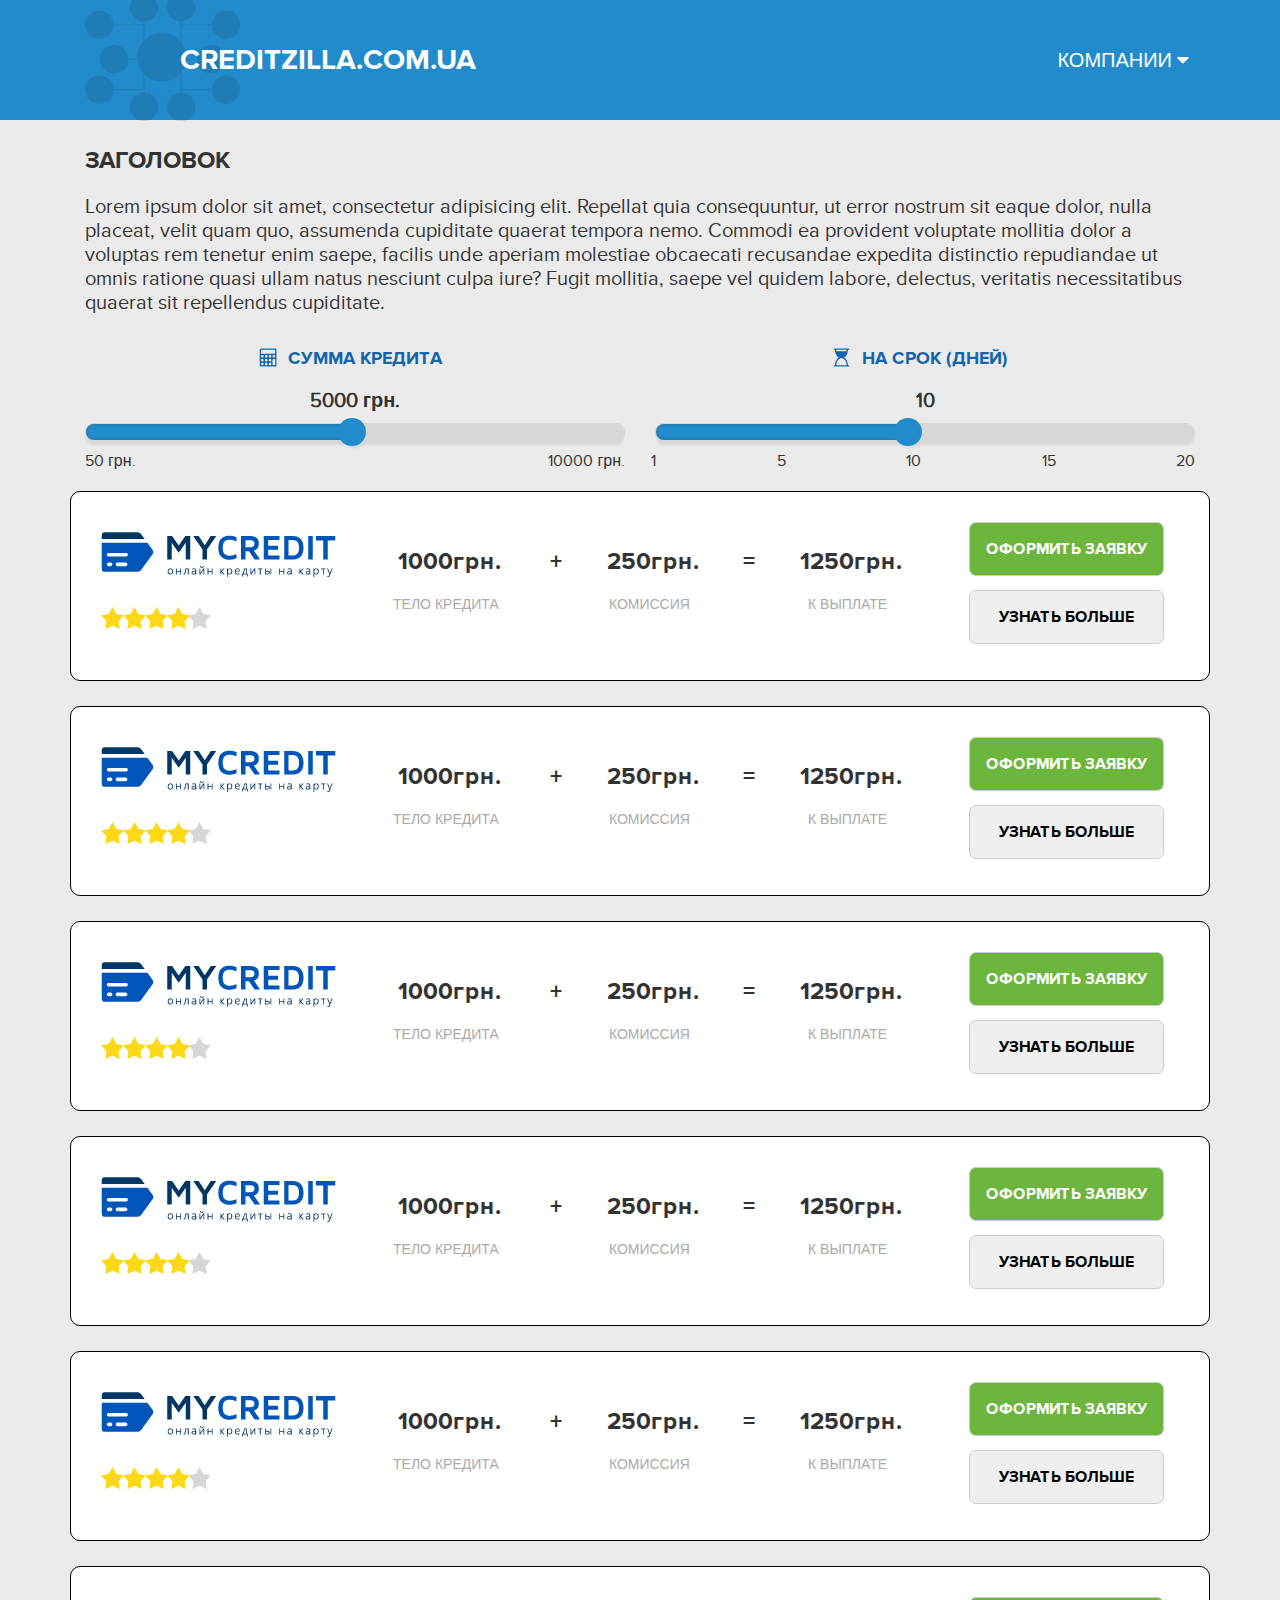
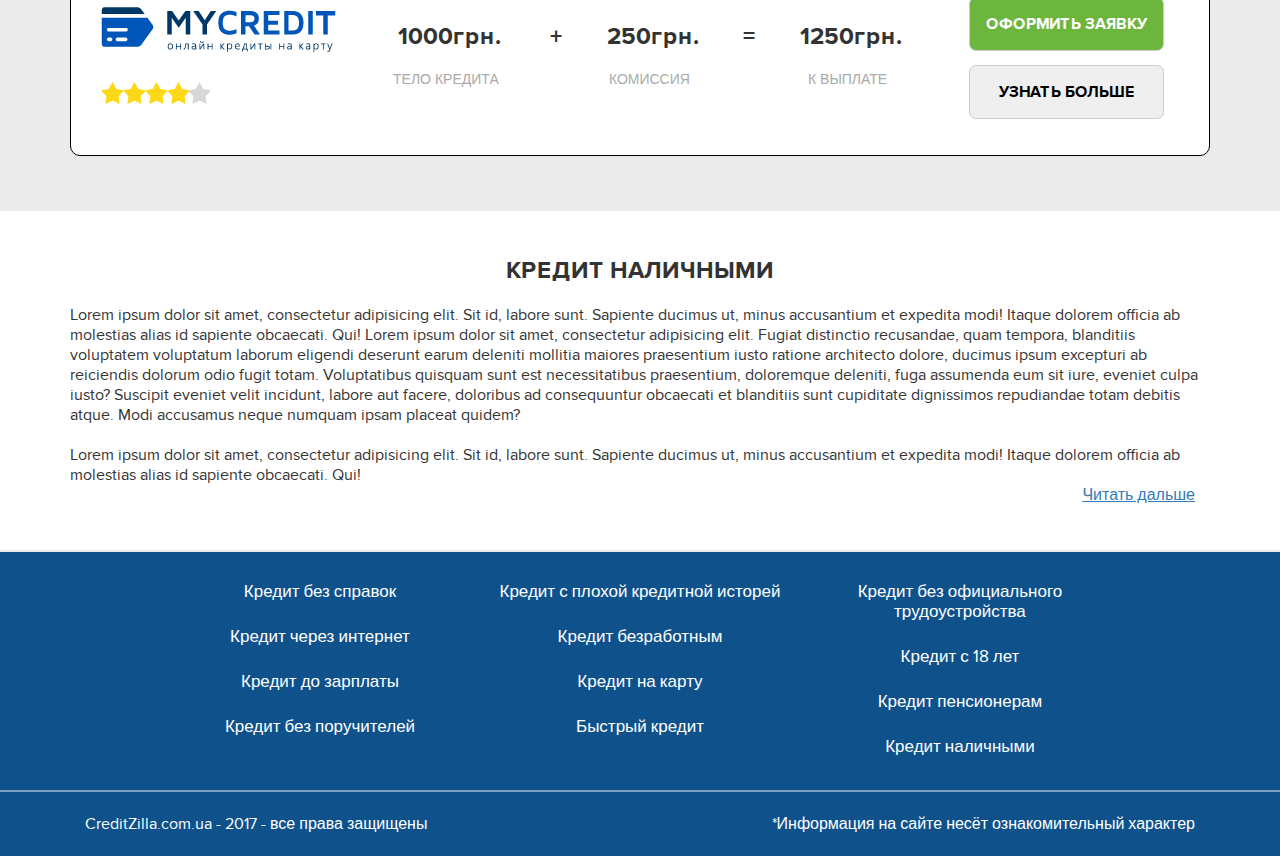
<file: index.html>
<!doctype html>
<!--[if lt IE 7]>      <html class="no-js lt-ie9 lt-ie8 lt-ie7" lang=""> <![endif]-->
<!--[if IE 7]>         <html class="no-js lt-ie9 lt-ie8" lang=""> <![endif]-->
<!--[if IE 8]>         <html class="no-js lt-ie9" lang=""> <![endif]-->
<!--[if gt IE 8]><!--> <html class="no-js" lang="zxx"> <!--<![endif]-->
    <head>
        <meta charset="utf-8">
        <meta http-equiv="X-UA-Compatible" content="IE=edge, chrome=1">
        <title>Main page</title>
        <meta name="description" content="">
        <meta name="viewport" content="width=device-width, initial-scale=1">
        <link rel="apple-touch-icon" href="apple-touch-icon.png">

        <link rel="stylesheet" href="css/bootstrap.min.css">
        <link rel="stylesheet" href="css/bootstrap-theme.min.css">
        <link rel="stylesheet" href="css/fonts.css">
        <link rel="stylesheet" href="css/screen.css">
        <link rel="stylesheet" href="css/media.css">
        <link rel="stylesheet" href="css/nouislider.min.css">

        <script src="js/vendor/modernizr-2.8.3-respond-1.4.2.min.js"></script>
        <script src="js/vendor/nouislider.min.js"></script>
    </head>
    <body>
        <!--[if lt IE 8]>
            <p class="browserupgrade">You are using an <strong>outdated</strong> browser. Please <a href="http://browsehappy.com/">upgrade your browser</a> to improve your experience.</p>
        <![endif]-->

        <div class="header-wrapper">
          <div class="container">
            <div class="header">
              <div class="row">
                <div class="col-md-1 col-xs-1 logopicture">
                  <a href="#" class="mainlink">
                    <img src="img/logo_header.png" alt="logo">
                  </a>
                </div>
                <div class="col-md-5 col-xs-5 logo">
                <a href="#">CreditZilla.com.ua</a>
                </div> 
                <div class="col-md-6 col-xs-6 menu">
                  <button>
                    Компании
                  </button>
                  <div class="fixes disabled">
                    <div id="menu-scroller"></div>
                    <div id="menu-scroller-value"></div>
                    <ul class="menu-block">
                        <li><a href="#">company 1</a></li>
                        <li><a href="#">company 2</a></li>
                        <li><a href="#">company 3</a></li>
                        <li><a href="#">company 4</a></li>
                        <li><a href="#">company 5</a></li>
                        <li><a href="#">company 6</a></li>
                        <li><a href="#">company 7</a></li>
                        <li><a href="#">company 8</a></li>
                        <li><a href="#">company 9</a></li>
                        <li><a href="#">company 10</a></li>
                        <li><a href="#">company 11</a></li>
                        <li><a href="#">company 12</a></li>
                        <li><a href="#">company 13</a></li>
                        <li><a href="#">company 14</a></li>
                        <li><a href="#">company 15</a></li>
                        <li><a href="#">company 16</a></li>
                      </ul>
                    </div>
                </div> 
              </div>
            </div>
          </div>
        </div>
        <div class="wrapper">
          <div class="container">
            <div class="row">
              <div class="col-md-12 header-page">
                <article class="main-article">
                  <h1>Заголовок</h1>
                  <div class="main-text">
                    Lorem ipsum dolor sit amet, consectetur adipisicing elit. Repellat quia consequuntur, ut error nostrum sit eaque dolor, nulla placeat, velit quam quo, assumenda cupiditate quaerat tempora nemo. Commodi ea provident voluptate mollitia dolor a voluptas rem tenetur enim saepe, facilis unde aperiam molestiae obcaecati recusandae expedita distinctio repudiandae ut omnis ratione quasi ullam natus nesciunt culpa iure? Fugit mollitia, saepe vel quidem labore, delectus, veritatis necessitatibus quaerat sit repellendus cupiditate.
                  </div>
                </article>
              </div>
              <div class=" row credit-sum">
                <div class="col-md-6 credoblock">
                  <h2 class="main-credit-sum">Сумма кредита</h2>
                  <span class="maib-value-credit-sum"></span>
                  <div class="scroller-credit-sum">
                      <div class="credit-val" id="credit-value-field"></div>
                      <div id="credit-scroller"></div>
                      <span class="min">50 грн.</span>
                      <span class="max">10000 грн.</span>
                  </div>
                </div>
                <div class="col-md-6 limoblock">
                  <h2 class="main-limit-sum">На срок (дней)</h2>
                  <span class="maib-value-limit-sum"></span>
                  <div class="scroller-limit-sum">
                      <div class="limit-val" id="limit-value-field"></div>
                      <div id="limit-scroller"></div>
                      <ul class="grad">
                        <li>1</li>
                        <li>5</li>
                        <li>10</li>
                        <li>15</li>
                        <li>20</li>
                      </ul>
                  </div>
                </div>

                <div class="creditblock row">
                    <div class="credit-item col-md-12">
                        <div class="col-md-3 logobox">
                          <div class="img-box"><img src="img/credit-logo.png" alt="logo"></div>
                          <ul class="raiting">
                           <li class="fullstar"></li>
                           <li class="fullstar"></li>
                           <li class="fullstar"></li>
                           <li class="fullstar"></li>
                           <li></li>
                         </ul>
                        </div>
                        <div class="col-md-6 creditoptions">
                          <ul class="math">
                            <li>
                              <div class="numbox">
                                <span class="num">1000грн.</span>
                                <span class="desr">Тело кредита</span>
                              </div>
                            </li>
                            <li>
                              <div class="numbox">
                                <span class="num">+</span>
                                <span class="desr"></span>
                              </div>
                            </li>
                            <li>
                              <div class="numbox">
                                <span class="num">250грн.</span>
                                <span class="desr">Комиссия</span>
                              </div>
                            </li>
                            <li>
                            <li>
                              <div class="numbox">
                                <span class="num">=</span>
                                <span class="desr"></span>
                              </div>
                            </li>
                            <li>
                              <div class="numbox">
                                <span class="num">1250грн.</span>
                                <span class="desr">К выплате</span>
                              </div>
                            </li>
                          </ul>
                        </div>
                        <div class="col-md-3 order">
                           <button class="btn-green">Оформить заявку</button>
                           <button>Узнать больше</button>
                        </div>
                    </div>
                    <div class="credit-item col-md-12">
                        <div class="col-md-3 logobox">
                          <div class="img-box"><img src="img/credit-logo.png" alt="logo"></div>
                          <ul class="raiting">
                           <li class="fullstar"></li>
                           <li class="fullstar"></li>
                           <li class="fullstar"></li>
                           <li class="fullstar"></li>
                           <li></li>
                         </ul>
                        </div>
                        <div class="col-md-6 creditoptions">
                          <ul class="math">
                            <li>
                              <div class="numbox">
                                <span class="num">1000грн.</span>
                                <span class="desr">Тело кредита</span>
                              </div>
                            </li>
                            <li>
                              <div class="numbox">
                                <span class="num">+</span>
                                <span class="desr"></span>
                              </div>
                            </li>
                            <li>
                              <div class="numbox">
                                <span class="num">250грн.</span>
                                <span class="desr">Комиссия</span>
                              </div>
                            </li>
                            <li>
                            <li>
                              <div class="numbox">
                                <span class="num">=</span>
                                <span class="desr"></span>
                              </div>
                            </li>
                            <li>
                              <div class="numbox">
                                <span class="num">1250грн.</span>
                                <span class="desr">К выплате</span>
                              </div>
                            </li>
                          </ul>
                        </div>
                        <div class="col-md-3 order">
                           <button class="btn-green">Оформить заявку</button>
                           <button>Узнать больше</button>
                        </div>
                    </div>
                    <div class="credit-item col-md-12">
                        <div class="col-md-3 logobox">
                          <div class="img-box"><img src="img/credit-logo.png" alt="logo"></div>
                          <ul class="raiting">
                           <li class="fullstar"></li>
                           <li class="fullstar"></li>
                           <li class="fullstar"></li>
                           <li class="fullstar"></li>
                           <li></li>
                         </ul>
                        </div>
                        <div class="col-md-6 creditoptions">
                          <ul class="math">
                            <li>
                              <div class="numbox">
                                <span class="num">1000грн.</span>
                                <span class="desr">Тело кредита</span>
                              </div>
                            </li>
                            <li>
                              <div class="numbox">
                                <span class="num">+</span>
                                <span class="desr"></span>
                              </div>
                            </li>
                            <li>
                              <div class="numbox">
                                <span class="num">250грн.</span>
                                <span class="desr">Комиссия</span>
                              </div>
                            </li>
                            <li>
                            <li>
                              <div class="numbox">
                                <span class="num">=</span>
                                <span class="desr"></span>
                              </div>
                            </li>
                            <li>
                              <div class="numbox">
                                <span class="num">1250грн.</span>
                                <span class="desr">К выплате</span>
                              </div>
                            </li>
                          </ul>
                        </div>
                        <div class="col-md-3 order">
                           <button class="btn-green">Оформить заявку</button>
                           <button>Узнать больше</button>
                        </div>
                    </div>
                    <div class="credit-item col-md-12">
                        <div class="col-md-3 logobox">
                          <div class="img-box"><img src="img/credit-logo.png" alt="logo"></div>
                          <ul class="raiting">
                           <li class="fullstar"></li>
                           <li class="fullstar"></li>
                           <li class="fullstar"></li>
                           <li class="fullstar"></li>
                           <li></li>
                         </ul>
                        </div>
                        <div class="col-md-6 creditoptions">
                          <ul class="math">
                            <li>
                              <div class="numbox">
                                <span class="num">1000грн.</span>
                                <span class="desr">Тело кредита</span>
                              </div>
                            </li>
                            <li>
                              <div class="numbox">
                                <span class="num">+</span>
                                <span class="desr"></span>
                              </div>
                            </li>
                            <li>
                              <div class="numbox">
                                <span class="num">250грн.</span>
                                <span class="desr">Комиссия</span>
                              </div>
                            </li>
                            <li>
                            <li>
                              <div class="numbox">
                                <span class="num">=</span>
                                <span class="desr"></span>
                              </div>
                            </li>
                            <li>
                              <div class="numbox">
                                <span class="num">1250грн.</span>
                                <span class="desr">К выплате</span>
                              </div>
                            </li>
                          </ul>
                        </div>
                        <div class="col-md-3 order">
                           <button class="btn-green">Оформить заявку</button>
                           <button>Узнать больше</button>
                        </div>
                    </div>
                    <div class="credit-item col-md-12">
                        <div class="col-md-3 logobox">
                          <div class="img-box"><img src="img/credit-logo.png" alt="logo"></div>
                          <ul class="raiting">
                           <li class="fullstar"></li>
                           <li class="fullstar"></li>
                           <li class="fullstar"></li>
                           <li class="fullstar"></li>
                           <li></li>
                         </ul>
                        </div>
                        <div class="col-md-6 creditoptions">
                          <ul class="math">
                            <li>
                              <div class="numbox">
                                <span class="num">1000грн.</span>
                                <span class="desr">Тело кредита</span>
                              </div>
                            </li>
                            <li>
                              <div class="numbox">
                                <span class="num">+</span>
                                <span class="desr"></span>
                              </div>
                            </li>
                            <li>
                              <div class="numbox">
                                <span class="num">250грн.</span>
                                <span class="desr">Комиссия</span>
                              </div>
                            </li>
                            <li>
                            <li>
                              <div class="numbox">
                                <span class="num">=</span>
                                <span class="desr"></span>
                              </div>
                            </li>
                            <li>
                              <div class="numbox">
                                <span class="num">1250грн.</span>
                                <span class="desr">К выплате</span>
                              </div>
                            </li>
                          </ul>
                        </div>
                        <div class="col-md-3 order">
                           <button class="btn-green">Оформить заявку</button>
                           <button>Узнать больше</button>
                        </div>
                    </div>
                    <div class="credit-item col-md-12">
                        <div class="col-md-3 logobox">
                          <div class="img-box"><img src="img/credit-logo.png" alt="logo"></div>
                          <ul class="raiting">
                           <li class="fullstar"></li>
                           <li class="fullstar"></li>
                           <li class="fullstar"></li>
                           <li class="fullstar"></li>
                           <li></li>
                         </ul>
                        </div>
                        <div class="col-md-6 creditoptions">
                          <ul class="math">
                            <li>
                              <div class="numbox">
                                <span class="num">1000грн.</span>
                                <span class="desr">Тело кредита</span>
                              </div>
                            </li>
                            <li>
                              <div class="numbox">
                                <span class="num">+</span>
                                <span class="desr"></span>
                              </div>
                            </li>
                            <li>
                              <div class="numbox">
                                <span class="num">250грн.</span>
                                <span class="desr">Комиссия</span>
                              </div>
                            </li>
                            <li>
                            <li>
                              <div class="numbox">
                                <span class="num">=</span>
                                <span class="desr"></span>
                              </div>
                            </li>
                            <li>
                              <div class="numbox">
                                <span class="num">1250грн.</span>
                                <span class="desr">К выплате</span>
                              </div>
                            </li>
                          </ul>
                        </div>
                        <div class="col-md-3 order">
                           <button class="btn-green">Оформить заявку</button>
                           <button>Узнать больше</button>
                        </div>
                    </div>
                </div>

              </div>
            </div>
          </div>
          <div class="empty"></div><!--заглушка, чтобы не вылазил на футер-->
        </div> 
        <article class="credit">
          <div class="container">
            <h2>Кредит наличными</h2>
            <div class="text">
              <p>Lorem ipsum dolor sit amet, consectetur adipisicing elit. Sit id, labore sunt. Sapiente ducimus ut, minus accusantium et expedita modi! Itaque dolorem officia ab molestias alias id sapiente obcaecati. Qui! Lorem ipsum dolor sit amet, consectetur adipisicing elit. Fugiat distinctio recusandae, quam tempora, blanditiis voluptatem voluptatum laborum eligendi deserunt earum deleniti mollitia maiores praesentium iusto ratione architecto dolore, ducimus ipsum excepturi ab reiciendis dolorum odio fugit totam. Voluptatibus quisquam sunt est necessitatibus praesentium, doloremque deleniti, fuga assumenda eum sit iure, eveniet culpa iusto? Suscipit eveniet velit incidunt, labore aut facere, doloribus ad consequuntur obcaecati et blanditiis sunt cupiditate dignissimos repudiandae totam debitis atque. Modi accusamus neque numquam ipsam placeat quidem?</p>
              <p>Lorem ipsum dolor sit amet, consectetur adipisicing elit. Sit id, labore sunt. Sapiente ducimus ut, minus accusantium et expedita modi! Itaque dolorem officia ab molestias alias id sapiente obcaecati. Qui!</p>
            </div>
            <a href="#" class="more">Читать дальше</a>
          </div>
        </article>
        <footer class="footer">
          <div class="container">
            <div class="row footer-wraper">
              <div class="col-md-4 col-xs-6 footer-left">
                <ul class="link-block">
                  <li><a href="#">Кредит без справок</a></li>
                  <li><a href="#">Кредит через интернет</a></li>
                  <li><a href="#">Кредит до зарплаты</a></li>
                  <li><a href="#">Кредит без поручителей</a></li>
                </ul>
              </div>
              <div class="col-md-4 col-xs-6 footer-center">
                <ul class="link-block">
                  <li><a href="#">Кредит с плохой кредитной исторей</a></li>
                  <li><a href="#">Кредит безработным</a></li>
                  <li><a href="#">Кредит на карту</a></li>
                  <li><a href="#">Быстрый кредит</a></li>
                </ul>
              </div>
              <div class="col-md-4 col-xs-6 footer-right">
                <ul class="link-block">
                  <li><a href="#">Кредит без официального трудоустройства</a></li>
                  <li><a href="#">Кредит с 18 лет</a></li>
                  <li><a href="#">Кредит пенсионерам</a></li>
                  <li><a href="#">Кредит наличными</a></li>
                </ul>
              </div>
            </div>
          </div>
        </footer>
        <footer class="copyright">
          <div class="container">
            <div class="row copt-wraper">
              <div class="col-md-6 company">
                <p>
                  CreditZilla.com.ua - 2017 - все права защищены
                </p>
              </div>
              <div class="col-md-6 info">
                <p>
                  *Информация на сайте несёт ознакомительный характер
                </p>
              </div>
            </div>
          </div>
        </footer>

        <script src="//ajax.googleapis.com/ajax/libs/jquery/1.11.2/jquery.min.js"></script>
        <script>window.jQuery || document.write('<script src="js/vendor/jquery-1.11.2.min.js"><\/script>')</script>

        <script src="js/vendor/bootstrap.min.js"></script>

        <script src="js/main.js"></script>
        <script src="js/scroller_index.js"></script>

        <!-- Google Analytics: change UA-XXXXX-X to be your site's ID. -->
        <script>
            (function(b,o,i,l,e,r){b.GoogleAnalyticsObject=l;b[l]||(b[l]=
            function(){(b[l].q=b[l].q||[]).push(arguments)});b[l].l=+new Date;
            e=o.createElement(i);r=o.getElementsByTagName(i)[0];
            e.src='//www.google-analytics.com/analytics.js';
            r.parentNode.insertBefore(e,r)}(window,document,'script','ga'));
            ga('create','UA-XXXXX-X','auto');ga('send','pageview');
        </script>
    </body>
</html>
</file>
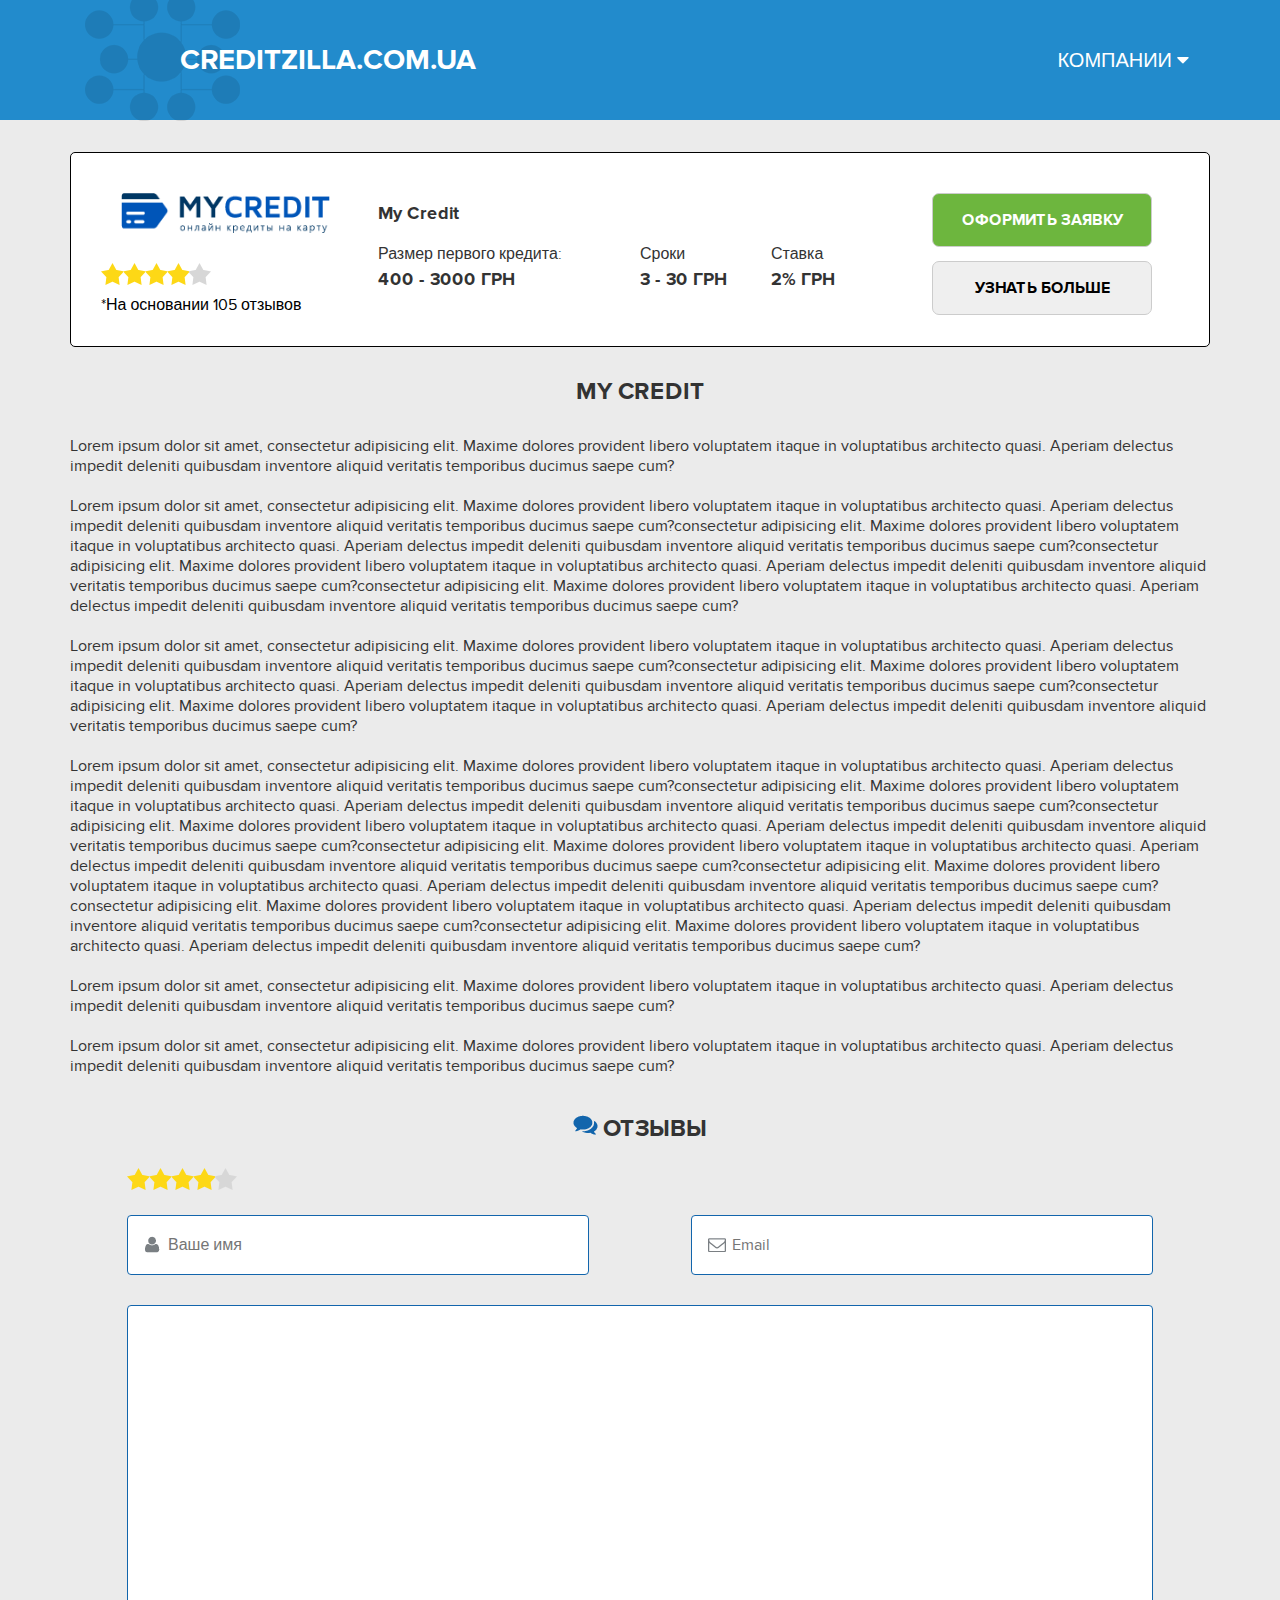
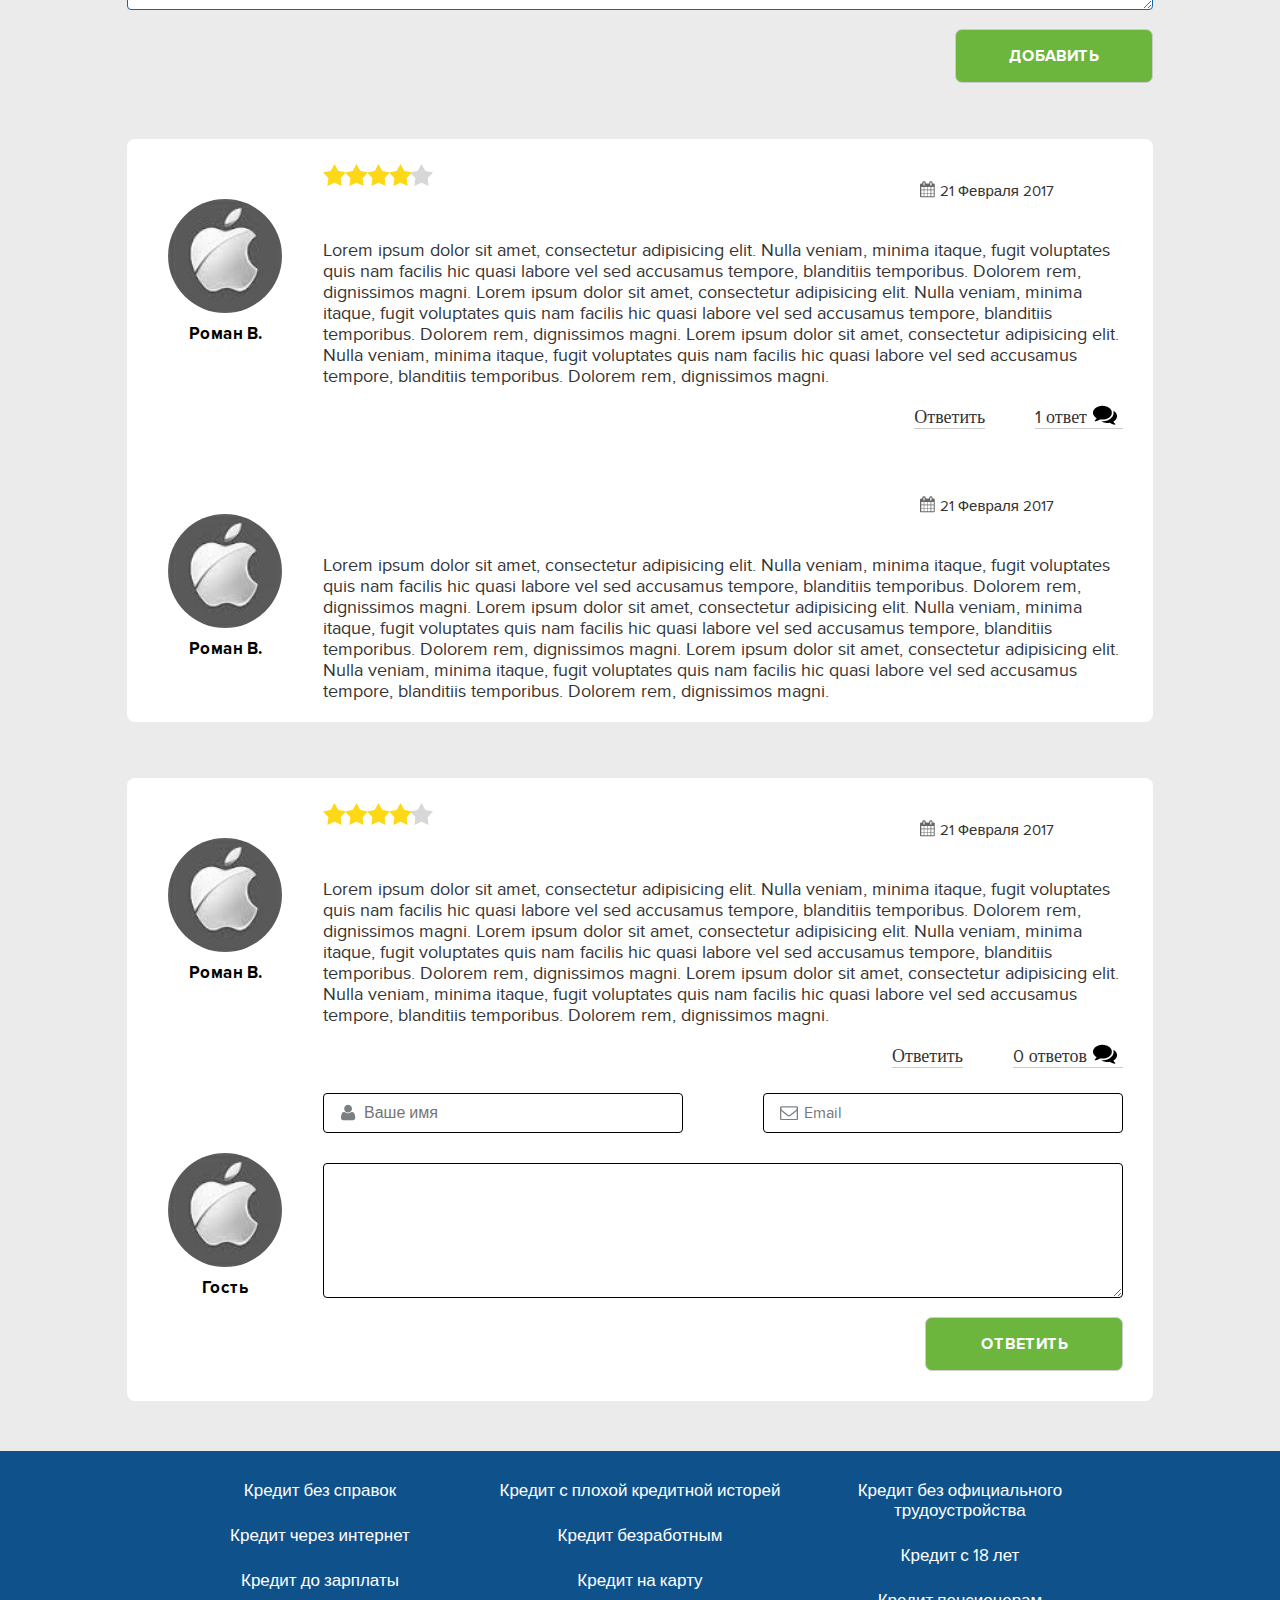
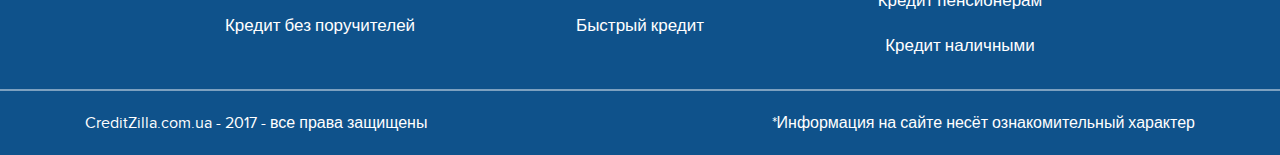
<file: company_profile.html>
<!doctype html>
<!--[if lt IE 7]>      <html class="no-js lt-ie9 lt-ie8 lt-ie7" lang=""> <![endif]-->
<!--[if IE 7]>         <html class="no-js lt-ie9 lt-ie8" lang=""> <![endif]-->
<!--[if IE 8]>         <html class="no-js lt-ie9" lang=""> <![endif]-->
<!--[if gt IE 8]><!--> <html class="no-js" lang="zxx"> <!--<![endif]-->
    <head>
        <meta charset="utf-8">
        <meta http-equiv="X-UA-Compatible" content="IE=edge">
        <title>Company profile</title>
        <meta name="description" content="">
        <meta name="viewport" content="width=device-width, initial-scale=1">
        <link rel="apple-touch-icon" href="apple-touch-icon.png">

        <link rel="stylesheet" href="css/bootstrap.min.css">
        <link rel="stylesheet" href="css/bootstrap-theme.min.css">
        <link rel="stylesheet" href="css/fonts.css">
        <link rel="stylesheet" href="css/screen.css">
        <link rel="stylesheet" href="css/media.css">
        <link rel="stylesheet" href="css/nouislider.min.css">

        <script src="js/vendor/modernizr-2.8.3-respond-1.4.2.min.js"></script>
        <script src="js/vendor/nouislider.min.js"></script>
    </head>
    <body>
        <!--[if lt IE 8]>
            <p class="browserupgrade">You are using an <strong>outdated</strong> browser. Please <a href="http://browsehappy.com/">upgrade your browser</a> to improve your experience.</p>
        <![endif]-->

        <div class="header-wrapper">
          <div class="container">
            <div class="header">
              <div class="row">
                <div class="col-md-1 col-xs-1 logopicture">
                  <a href="#" class="mainlink">
                    <img src="img/logo_header.png" alt="logo">
                  </a>
                </div>
                <div class="col-md-5 col-xs-5 logo">
                <a href="#">CreditZilla.com.ua</a>
                </div> 
                <div class="col-md-6 col-xs-6 menu">
                  <button>
                    Компании
                  </button>
                  <div class="fixes disabled">
                    <div id="menu-scroller"></div>
                    <div id="menu-scroller-value"></div>
                    <ul class="menu-block">
                        <li><a href="#">company 1</a></li>
                        <li><a href="#">company 2</a></li>
                        <li><a href="#">company 3</a></li>
                        <li><a href="#">company 4</a></li>
                        <li><a href="#">company 5</a></li>
                        <li><a href="#">company 6</a></li>
                        <li><a href="#">company 7</a></li>
                        <li><a href="#">company 8</a></li>
                        <li><a href="#">company 9</a></li>
                        <li><a href="#">company 10</a></li>
                        <li><a href="#">company 11</a></li>
                        <li><a href="#">company 12</a></li>
                        <li><a href="#">company 13</a></li>
                        <li><a href="#">company 14</a></li>
                        <li><a href="#">company 15</a></li>
                        <li><a href="#">company 16</a></li>
                      </ul>
                    </div>
                </div> 
              </div>
            </div>
          </div>
        </div>
        <div class="wrapper">
          <div class="container">
            <div class="row">
              <div class="col-md-12 credit-box">
               <div class="row credrow">
                 <div class="col-md-3 col-xs-12 credit-raiting">
                   <div class="mycredit">
                     <a href="#">
                       <img src="img/credit-logo.png" alt="credit">
                     </a>
                     <ul class="raiting">
                       <li class="fullstar"></li>
                       <li class="fullstar"></li>
                       <li class="fullstar"></li>
                       <li class="fullstar"></li>
                       <li></li>
                     </ul>
                     <span class="votes">
                       *На основании 105 отзывов
                     </span>
                   </div>
                 </div>
                 <div class="col-md-6 col-xs-12 my-credit">
                 <div class="vertical-align">
                     <span class="credit-name">My credit</span>
                     <div class="row">
                       <div class="credit col-md-6 col-xs-6">
                         <span class="credit-size-text">Размер первого кредита: </span>
                         <span class="credit-val">400 - 3000</span>
                       </div>
                       <div class="credit col-md-3 col-xs-3">
                         <span class="credit-term-text">Сроки </span>
                         <span class="credit-term">3 - 30</span>
                       </div>
                       <div class="credit col-md-3 col-xs-3">
                         <span class="credit-proc-text">Ставка </span>
                         <span class="credit-proc">2%</span>
                       </div>
                     </div>
                  </div>
                 </div>
                 <div class="col-md-3 col-xs-12 order">
                   <button class="btn-green">Оформить заявку</button>
                   <button>Узнать больше</button>
                 </div>
               </div>
              </div>
              <article class="my-credit-article">
                <h1>My credit</h1>
                <div class="article-content">
                  <p>Lorem ipsum dolor sit amet, consectetur adipisicing elit. Maxime dolores provident libero voluptatem itaque in voluptatibus architecto quasi. Aperiam delectus impedit deleniti quibusdam inventore aliquid veritatis temporibus ducimus saepe cum?</p>
                  <p>Lorem ipsum dolor sit amet, consectetur adipisicing elit. Maxime dolores provident libero voluptatem itaque in voluptatibus architecto quasi. Aperiam delectus impedit deleniti quibusdam inventore aliquid veritatis temporibus ducimus saepe cum?consectetur adipisicing elit. Maxime dolores provident libero voluptatem itaque in voluptatibus architecto quasi. Aperiam delectus impedit deleniti quibusdam inventore aliquid veritatis temporibus ducimus saepe cum?consectetur adipisicing elit. Maxime dolores provident libero voluptatem itaque in voluptatibus architecto quasi. Aperiam delectus impedit deleniti quibusdam inventore aliquid veritatis temporibus ducimus saepe cum?consectetur adipisicing elit. Maxime dolores provident libero voluptatem itaque in voluptatibus architecto quasi. Aperiam delectus impedit deleniti quibusdam inventore aliquid veritatis temporibus ducimus saepe cum?</p>
                  <p>Lorem ipsum dolor sit amet, consectetur adipisicing elit. Maxime dolores provident libero voluptatem itaque in voluptatibus architecto quasi. Aperiam delectus impedit deleniti quibusdam inventore aliquid veritatis temporibus ducimus saepe cum?consectetur adipisicing elit. Maxime dolores provident libero voluptatem itaque in voluptatibus architecto quasi. Aperiam delectus impedit deleniti quibusdam inventore aliquid veritatis temporibus ducimus saepe cum?consectetur adipisicing elit. Maxime dolores provident libero voluptatem itaque in voluptatibus architecto quasi. Aperiam delectus impedit deleniti quibusdam inventore aliquid veritatis temporibus ducimus saepe cum?</p>
                  <p>Lorem ipsum dolor sit amet, consectetur adipisicing elit. Maxime dolores provident libero voluptatem itaque in voluptatibus architecto quasi. Aperiam delectus impedit deleniti quibusdam inventore aliquid veritatis temporibus ducimus saepe cum?consectetur adipisicing elit. Maxime dolores provident libero voluptatem itaque in voluptatibus architecto quasi. Aperiam delectus impedit deleniti quibusdam inventore aliquid veritatis temporibus ducimus saepe cum?consectetur adipisicing elit. Maxime dolores provident libero voluptatem itaque in voluptatibus architecto quasi. Aperiam delectus impedit deleniti quibusdam inventore aliquid veritatis temporibus ducimus saepe cum?consectetur adipisicing elit. Maxime dolores provident libero voluptatem itaque in voluptatibus architecto quasi. Aperiam delectus impedit deleniti quibusdam inventore aliquid veritatis temporibus ducimus saepe cum?consectetur adipisicing elit. Maxime dolores provident libero voluptatem itaque in voluptatibus architecto quasi. Aperiam delectus impedit deleniti quibusdam inventore aliquid veritatis temporibus ducimus saepe cum?consectetur adipisicing elit. Maxime dolores provident libero voluptatem itaque in voluptatibus architecto quasi. Aperiam delectus impedit deleniti quibusdam inventore aliquid veritatis temporibus ducimus saepe cum?consectetur adipisicing elit. Maxime dolores provident libero voluptatem itaque in voluptatibus architecto quasi. Aperiam delectus impedit deleniti quibusdam inventore aliquid veritatis temporibus ducimus saepe cum?</p>
                  <p>Lorem ipsum dolor sit amet, consectetur adipisicing elit. Maxime dolores provident libero voluptatem itaque in voluptatibus architecto quasi. Aperiam delectus impedit deleniti quibusdam inventore aliquid veritatis temporibus ducimus saepe cum?</p>
                  <p>Lorem ipsum dolor sit amet, consectetur adipisicing elit. Maxime dolores provident libero voluptatem itaque in voluptatibus architecto quasi. Aperiam delectus impedit deleniti quibusdam inventore aliquid veritatis temporibus ducimus saepe cum?</p>
                </div>
                <a href="#" class="more">Больше...</a>
              </article>
              <div class="feedback">
                <h2>Отзывы</h2>
                <ul class="raiting">
                 <li class="fullstar"></li>
                 <li class="fullstar"></li>
                 <li class="fullstar"></li>
                 <li class="fullstar"></li>
                 <li></li>
               </ul>
               <div class="row form">
                 <form action="#">
                   <div class="col-md-6 col-xs-12 inname">
                    <input type="text" class="name" placeholder="Ваше имя">
                   </div>
                   <div class="col-md-6 col-xs-12 inmail">
                    <input type="text" class="mail" placeholder="Email">
                   </div>
                   <div class="col-md-12 col-xs-12 inarea">
                     <textarea name="coment" id="textareacomment" cols="30" class="mk-feedback"></textarea>
                   <input type="button" value="Добавить" class="add-feedback" >
                   </div>
                 </form>
                </div>
                <div class="row comments">
                  <div class="question">
                   <div class="comment-block col-md-12 col-xs-12">
                     <div class="col-md-2 col-xs-4 photo">
                       <img src="img/images.jpg" alt="avatar">
                       <span class="name">Роман В.</span>
                     </div>
                     <div class="col-md-10 col-xs-8 comment-message">
                       <ul class="raiting">
                         <li class="fullstar"></li>
                         <li class="fullstar"></li>
                         <li class="fullstar"></li>
                         <li class="fullstar"></li>
                         <li></li>
                       </ul>
                       <div class="date">
                         21 Февраля 2017
                       </div>
                       <div class="message-text">Lorem ipsum dolor sit amet, consectetur adipisicing elit. Nulla veniam, minima itaque, fugit voluptates quis nam facilis hic quasi labore vel sed accusamus tempore, blanditiis temporibus. Dolorem rem, dignissimos magni. Lorem ipsum dolor sit amet, consectetur adipisicing elit. Nulla veniam, minima itaque, fugit voluptates quis nam facilis hic quasi labore vel sed accusamus tempore, blanditiis temporibus. Dolorem rem, dignissimos magni. Lorem ipsum dolor sit amet, consectetur adipisicing elit. Nulla veniam, minima itaque, fugit voluptates quis nam facilis hic quasi labore vel sed accusamus tempore, blanditiis temporibus. Dolorem rem, dignissimos magni.</div>
                       <a href="#" class="answer-count">1 ответ</a>
                       <a href="#" class="answer">Ответить</a>
                     </div>
                   </div>
                 </div>
                  <div class="answer">
                   <div class="comment-block col-md-12 col-xs-12">
                     <div class="col-md-2 col-xs-4 photo">
                       <img src="img/images.jpg" alt="avatar">
                       <span class="name">Роман В.</span>
                     </div>
                     <div class="col-md-10 col-xs-8 comment-message">
                       <div class="date">
                         21 Февраля 2017
                       </div>
                       <div class="message-text">Lorem ipsum dolor sit amet, consectetur adipisicing elit. Nulla veniam, minima itaque, fugit voluptates quis nam facilis hic quasi labore vel sed accusamus tempore, blanditiis temporibus. Dolorem rem, dignissimos magni. Lorem ipsum dolor sit amet, consectetur adipisicing elit. Nulla veniam, minima itaque, fugit voluptates quis nam facilis hic quasi labore vel sed accusamus tempore, blanditiis temporibus. Dolorem rem, dignissimos magni. Lorem ipsum dolor sit amet, consectetur adipisicing elit. Nulla veniam, minima itaque, fugit voluptates quis nam facilis hic quasi labore vel sed accusamus tempore, blanditiis temporibus. Dolorem rem, dignissimos magni.</div>
                     </div>
                   </div>
                 </div>
                </div>
                <div class="row comments">
                  <div class="question">
                   <div class="comment-block col-md-12 col-xs-12">
                     <div class="col-md-2 col-xs-4 photo">
                       <img src="img/images.jpg" alt="avatar">
                       <span class="name">Роман В.</span>
                     </div>
                     <div class="col-md-10 col-xs-8 comment-message">
                       <ul class="raiting">
                         <li class="fullstar"></li>
                         <li class="fullstar"></li>
                         <li class="fullstar"></li>
                         <li class="fullstar"></li>
                         <li></li>
                       </ul>
                       <div class="date">
                         21 Февраля 2017
                       </div>
                       <div class="message-text">Lorem ipsum dolor sit amet, consectetur adipisicing elit. Nulla veniam, minima itaque, fugit voluptates quis nam facilis hic quasi labore vel sed accusamus tempore, blanditiis temporibus. Dolorem rem, dignissimos magni. Lorem ipsum dolor sit amet, consectetur adipisicing elit. Nulla veniam, minima itaque, fugit voluptates quis nam facilis hic quasi labore vel sed accusamus tempore, blanditiis temporibus. Dolorem rem, dignissimos magni. Lorem ipsum dolor sit amet, consectetur adipisicing elit. Nulla veniam, minima itaque, fugit voluptates quis nam facilis hic quasi labore vel sed accusamus tempore, blanditiis temporibus. Dolorem rem, dignissimos magni.</div>
                       <a href="#" class="answer-count">0 ответов</a>
                       <a href="#" class="answer">Ответить</a>
                     </div>
                   </div>
                 </div>
                  <div class="answer answer-form">
                   <div class="comment-block col-md-12 col-xs-12">
                     <div class="col-md-2 photo col-xs-4">
                       <img src="img/images.jpg" alt="avatar">
                       <span class="name">Гость</span>
                     </div>
                     <div class="col-md-10 col-xs-8 comment-message">
                     <div class="answer-form">
                        <form action="#">
                         <div class="col-md-6 col-xs-12 inname">
                          <input type="text" class="name" placeholder="Ваше имя">
                         </div>
                         <div class="col-md-6 col-xs-12 inmail">
                          <input type="text" class="mail" placeholder="Email">
                         </div>
                         <div class="col-md-12 col-xs-12 inarea">
                           <textarea name="answertext" id="answerarea" cols="30" class="mk-feedback"></textarea>
                         <input type="button" value="Ответить" class="add-feedback" >
                         </div>
                       </form>
                    </div>
                     </div>
                   </div>
                 </div>
                </div>
              </div>
            </div>
          </div>
          <div class="empty"></div><!--заглушка, чтобы не вылазил на футер-->
        </div> 
        <footer class="footer">
          <div class="container">
            <div class="row footer-wraper">
              <div class="col-md-4 col-xs-6 footer-left">
                <ul class="link-block">
                  <li><a href="#">Кредит без справок</a></li>
                  <li><a href="#">Кредит через интернет</a></li>
                  <li><a href="#">Кредит до зарплаты</a></li>
                  <li><a href="#">Кредит без поручителей</a></li>
                </ul>
              </div>
              <div class="col-md-4 col-xs-6 footer-center">
                <ul class="link-block">
                  <li><a href="#">Кредит с плохой кредитной исторей</a></li>
                  <li><a href="#">Кредит безработным</a></li>
                  <li><a href="#">Кредит на карту</a></li>
                  <li><a href="#">Быстрый кредит</a></li>
                </ul>
              </div>
              <div class="col-md-4 col-xs-6 footer-right">
                <ul class="link-block">
                  <li><a href="#">Кредит без официального трудоустройства</a></li>
                  <li><a href="#">Кредит с 18 лет</a></li>
                  <li><a href="#">Кредит пенсионерам</a></li>
                  <li><a href="#">Кредит наличными</a></li>
                </ul>
              </div>
            </div>
          </div>
        </footer>
        <footer class="copyright">
          <div class="container">
            <div class="row copt-wraper">
              <div class="col-md-6 company">
                <p>
                  CreditZilla.com.ua - 2017 - все права защищены
                </p>
              </div>
              <div class="col-md-6 info">
                <p>
                  *Информация на сайте несёт ознакомительный характер
                </p>
              </div>
            </div>
          </div>
        </footer>

         <script src="//ajax.googleapis.com/ajax/libs/jquery/1.11.2/jquery.min.js"></script>
        <script>window.jQuery || document.write('<script src="js/vendor/jquery-1.11.2.min.js"><\/script>')</script>

        <script src="js/vendor/bootstrap.min.js"></script>

        <script src="js/main.js"></script>

        <!-- Google Analytics: change UA-XXXXX-X to be your site's ID. -->
        <script>
            (function(b,o,i,l,e,r){b.GoogleAnalyticsObject=l;b[l]||(b[l]=
            function(){(b[l].q=b[l].q||[]).push(arguments)});b[l].l=+new Date;
            e=o.createElement(i);r=o.getElementsByTagName(i)[0];
            e.src='//www.google-analytics.com/analytics.js';
            r.parentNode.insertBefore(e,r)}(window,document,'script','ga'));
            ga('create','UA-XXXXX-X','auto');ga('send','pageview');
        </script>
    </body>
</html>
</file>
<file: css/fonts.css>
@font-face {
	font-family: "ProximaNovaBold";
	src: url("../fonts/Proxima_Nova_Bold.otf");
	src: url("../fonts/proxima_nova_bold.woff") format("woff");
	font-style: normal;
	font-weight: bold;
}
@font-face {
	font-family: "ProximaNovaRegular";
	src: url("../fonts/Proxima_Nova_Regular.otf");
	src: url("../fonts/proxima_nova_regular.woff") format("woff");
	font-style: normal;
}
</file>
<file: css/screen.css>
/* Welcome to Compass.
 * In this file you should write your main styles. (or centralize your imports)
 * Import this file using the following HTML or equivalent:
 * <link href="/stylesheets/screen.css" media="screen, projection" rel="stylesheet" type="text/css" /> */
/* line 5, ../../../../../Ruby23-x64/lib/ruby/gems/2.3.0/gems/compass-core-1.0.3/stylesheets/compass/reset/_utilities.scss */
html, body, div, span, applet, object, iframe,
h1, h2, h3, h4, h5, h6, p, blockquote, pre,
a, abbr, acronym, address, big, cite, code,
del, dfn, em, img, ins, kbd, q, s, samp,
small, strike, strong, sub, sup, tt, var,
b, u, i, center,
dl, dt, dd, ol, ul, li,
fieldset, form, label, legend,
table, caption, tbody, tfoot, thead, tr, th, td,
article, aside, canvas, details, embed,
figure, figcaption, footer, header, hgroup,
menu, nav, output, ruby, section, summary,
time, mark, audio, video {
  margin: 0;
  padding: 0;
  border: 0;
  font: inherit;
  font-size: 100%;
  vertical-align: baseline;
}

/* line 22, ../../../../../Ruby23-x64/lib/ruby/gems/2.3.0/gems/compass-core-1.0.3/stylesheets/compass/reset/_utilities.scss */
html {
  line-height: 1;
}

/* line 24, ../../../../../Ruby23-x64/lib/ruby/gems/2.3.0/gems/compass-core-1.0.3/stylesheets/compass/reset/_utilities.scss */
ol, ul {
  list-style: none;
}

/* line 26, ../../../../../Ruby23-x64/lib/ruby/gems/2.3.0/gems/compass-core-1.0.3/stylesheets/compass/reset/_utilities.scss */
table {
  border-collapse: collapse;
  border-spacing: 0;
}

/* line 28, ../../../../../Ruby23-x64/lib/ruby/gems/2.3.0/gems/compass-core-1.0.3/stylesheets/compass/reset/_utilities.scss */
caption, th, td {
  text-align: left;
  font-weight: normal;
  vertical-align: middle;
}

/* line 30, ../../../../../Ruby23-x64/lib/ruby/gems/2.3.0/gems/compass-core-1.0.3/stylesheets/compass/reset/_utilities.scss */
q, blockquote {
  quotes: none;
}
/* line 103, ../../../../../Ruby23-x64/lib/ruby/gems/2.3.0/gems/compass-core-1.0.3/stylesheets/compass/reset/_utilities.scss */
q:before, q:after, blockquote:before, blockquote:after {
  content: "";
  content: none;
}

/* line 32, ../../../../../Ruby23-x64/lib/ruby/gems/2.3.0/gems/compass-core-1.0.3/stylesheets/compass/reset/_utilities.scss */
a img {
  border: none;
}

/* line 116, ../../../../../Ruby23-x64/lib/ruby/gems/2.3.0/gems/compass-core-1.0.3/stylesheets/compass/reset/_utilities.scss */
article, aside, details, figcaption, figure, footer, header, hgroup, main, menu, nav, section, summary {
  display: block;
}

/* line 7, sass/screen.scss */
html {
  width: 100%;
  height: 100%;
  min-width: 480px;
}

/* line 12, sass/screen.scss */
.row {
  margin: 0;
}

/* line 15, sass/screen.scss */
body {
  background: #ebebeb;
  width: 100%;
  height: 100%;
  font: 16px "ProximaNovaRegular", "Arial", sans-serif;
}

/* line 22, sass/screen.scss */
.wrapper {
  min-height: 100%;
  max-width: 1170px;
  margin: 0 auto;
}

/* line 27, sass/screen.scss */
.wrapper .empty {
  height: 240px;
}

/* line 30, sass/screen.scss */
.header-wrapper {
  width: 100%;
  height: 120px;
  background: #228bcc;
  margin: 0;
  padding: 0;
}

/* line 37, sass/screen.scss */
.header {
  margin: 0 auto;
}
/* line 40, sass/screen.scss */
.header .logopicture a {
  display: block;
}
/* line 44, sass/screen.scss */
.header .logo {
  font: 29px "ProximaNovaBold", "Arial", sans-serif;
  text-transform: uppercase;
  color: #fff;
  line-height: 120px;
}
/* line 49, sass/screen.scss */
.header .logo a {
  display: block;
  color: inherit;
  text-decoration: none;
}
/* line 54, sass/screen.scss */
.header .logo a:hover {
  text-decoration: none;
}
/* line 59, sass/screen.scss */
.header .menu button {
  display: block;
  border: none;
  background: transparent;
  font: 20px "ProximaNovaRegular", "Arial", sans-serif;
  line-height: 120px;
  text-transform: uppercase;
  font-weight: normal;
  float: right;
  color: #fff;
  cursor: pointer;
}
/* line 70, sass/screen.scss */
.header .menu button:focus {
  border: none;
  outline: none;
}
/* line 74, sass/screen.scss */
.header .menu button:after {
  content: "";
  display: inline-block;
  background-image: url(../img/pointer.png);
  width: 12px;
  height: 10px;
  background-repeat: no-repeat;
}
/* line 84, sass/screen.scss */
.header .disabled {
  display: none;
}
/* line 87, sass/screen.scss */
.header .fixes {
  position: absolute;
  right: 0;
  background: #fff;
  width: 285px;
  top: 92px;
  z-index: 100;
  border-radius: 7px;
  height: 334px;
  overflow: hidden;
  padding-right: 7px;
}
/* line 98, sass/screen.scss */
.header .fixes #menu-scroller-value {
  display: none;
}
/* line 101, sass/screen.scss */
.header .fixes .noUi-vertical {
  width: 14px;
}
/* line 104, sass/screen.scss */
.header .fixes .noUi-base {
  background: #d7d7d7;
  border-radius: 10px;
}
/* line 108, sass/screen.scss */
.header .fixes .noUi-connect {
  background: #959595;
  border-radius: 10px;
}
/* line 112, sass/screen.scss */
.header .fixes .noUi-vertical .noUi-handle {
  width: 20px;
  height: 20px;
  left: -4px;
  top: -9px;
  border-radius: 50%;
  background: #959595;
  -webkit-box-shadow: none;
  box-shadow: none;
  border: none;
}
/* line 123, sass/screen.scss */
.header .fixes .noUi-handle:after, .header .fixes .noUi-handle:before {
  background: transparent;
}
/* line 127, sass/screen.scss */
.header .menu-block {
  position: relative;
}
/* line 129, sass/screen.scss */
.header .menu-block li {
  display: block;
  width: 100%;
  text-align: center;
  height: 42px;
  border-bottom: 2px solid rgba(0, 0, 0, 0.23);
  text-transform: uppercase;
  font: 16px "ProximaNovaRegular", "Arial", sans-serif;
  line-height: 42px;
  font-weight: bold;
}
/* line 140, sass/screen.scss */
.header .menu-block a {
  display: block;
  text-decoration: none;
  color: #333;
  width: 100%;
  height: 100%;
}
/* line 148, sass/screen.scss */
.header #menu-scroller {
  height: 93%;
  top: 3%;
  position: absolute;
  right: 5px;
  border-radius: 10px;
}

/* line 157, sass/screen.scss */
.wrapper .header-page {
  clear: both;
  overflow: hidden;
  margin-bottom: 30px;
}
/* line 162, sass/screen.scss */
.wrapper .header-page .main-article h1 {
  font: 24px "ProximaNovaBold", "Arial", sans-serif;
  text-transform: uppercase;
  font-weight: bold;
  padding-top: 20px;
  padding-bottom: 20px;
}
/* line 169, sass/screen.scss */
.wrapper .header-page .main-article .main-text {
  font: 20px "ProximaNovaRegular", "Arial", sans-serif;
}
/* line 174, sass/screen.scss */
.wrapper .credit-sum {
  clear: both;
  /*scroller*/
  /***************scroller************************/
}
/* line 176, sass/screen.scss */
.wrapper .credit-sum .main-credit-sum, .wrapper .credit-sum .main-limit-sum {
  font-size: 18px;
  text-align: center;
  text-transform: uppercase;
  font-family: "ProximaNovaBold", "Arial", sans-serif;
  color: #1265ac;
  margin-bottom: 20px;
}
/* line 183, sass/screen.scss */
.wrapper .credit-sum .main-credit-sum:before, .wrapper .credit-sum .main-limit-sum:before {
  content: "";
  display: inline-block;
  width: 19px;
  height: 19px;
  background-image: url(../img/calc.png);
  background-repeat: no-repeat;
  position: relative;
  top: 3px;
  right: 10px;
}
/* line 195, sass/screen.scss */
.wrapper .credit-sum .main-limit-sum:before {
  background-image: url(../img/sand.png);
}
/* line 198, sass/screen.scss */
.wrapper .credit-sum .min {
  float: left;
  margin-top: 10px;
}
/* line 202, sass/screen.scss */
.wrapper .credit-sum .max {
  float: right;
  margin-top: 10px;
}
/* line 206, sass/screen.scss */
.wrapper .credit-sum .grad {
  text-align: justify;
  margin-top: 10px;
}
/* line 209, sass/screen.scss */
.wrapper .credit-sum .grad:after {
  content: "";
  display: inline-block;
  width: 100%;
  height: 0;
}
/* line 215, sass/screen.scss */
.wrapper .credit-sum .grad li {
  display: inline-block;
  margin-left: -4px;
}
/* line 220, sass/screen.scss */
.wrapper .credit-sum .credit-val, .wrapper .credit-sum .limit-val {
  font: 20px "ProximaNovaRegular", "Arial", sans-serif;
  margin: 10px auto;
  text-align: center;
  font-weight: bold;
}
/* line 225, sass/screen.scss */
.wrapper .credit-sum .credit-val:after, .wrapper .credit-sum .limit-val:after {
  content: " грн.";
}
/* line 229, sass/screen.scss */
.wrapper .credit-sum .limit-val:after {
  content: "";
}
/* line 233, sass/screen.scss */
.wrapper .credit-sum .noUi-horizontal .noUi-handle {
  width: 28px;
  height: 28px;
  left: -17px;
  top: -6px;
}
/* line 239, sass/screen.scss */
.wrapper .credit-sum .noUi-handle {
  border-radius: 50%;
  background: #228bcc;
  box-shadow: none;
  -webkit-box-shadow: #d7d7d7 3px 2px 3px;
  box-shadow: #d7d7d7 3px 2px 3px;
  border: none;
}
/* line 247, sass/screen.scss */
.wrapper .credit-sum .noUi-connect {
  background: #228bcc;
  border-radius: 25px;
}
/* line 251, sass/screen.scss */
.wrapper .credit-sum .noUi-target {
  border-radius: 25px;
}
/* line 254, sass/screen.scss */
.wrapper .credit-sum .noUi-base {
  background: #d7d7d7;
  -webkit-box-shadow: #d7d7d7 0px 5px 3px;
  box-shadow: #d7d7d7 0px 5px 3px;
  border-radius: 25px;
}
/* line 260, sass/screen.scss */
.wrapper .credit-sum .noUi-handle:after, .wrapper .credit-sum .noUi-handle:before {
  background: transparent;
}
/* line 265, sass/screen.scss */
.wrapper .credit-item {
  width: 100%;
  clear: both;
  background: #fff;
  border-radius: 10px;
  border: 1px solid #000;
  position: relative;
  overflow: hidden;
  min-height: 190px;
  margin-bottom: 25px;
}
/* line 275, sass/screen.scss */
.wrapper .credit-item .logobox {
  display: block;
  height: 100%;
  /* display: table-cell; */
  /* vertical-align: middle; */
  margin: 40px 0;
}
/* line 282, sass/screen.scss */
.wrapper .credit-item .raiting {
  clear: both;
  position: relative;
}
/* line 286, sass/screen.scss */
.wrapper .credit-item .order {
  margin-top: 30px;
}
/* line 289, sass/screen.scss */
.wrapper .credit-item button {
  width: 195px;
  height: 54px;
  border-radius: 7px;
  display: block;
  border: solid 1px #ccc;
  font: 16px "ProximaNovaBold", "Arial", sans-serif;
  text-transform: uppercase;
  color: #000;
  margin-bottom: 14px;
  float: right;
  margin-right: 15px;
}
/* line 302, sass/screen.scss */
.wrapper .credit-item .btn-green {
  background: #6db63e;
  color: #fff;
}
/* line 309, sass/screen.scss */
.wrapper .creditoptions .math {
  text-align: justify;
  width: 100%;
  margin-top: 55px;
  padding-left: 15px;
}
/* line 314, sass/screen.scss */
.wrapper .creditoptions .math:after {
  content: "";
  display: inline-block;
  width: 100%;
  height: 0;
}
/* line 321, sass/screen.scss */
.wrapper .creditoptions li {
  display: inline-block;
  text-align: center;
}
/* line 324, sass/screen.scss */
.wrapper .creditoptions li .num {
  width: 100%;
  display: block;
  text-align: center;
  font: 24px "ProximaNovaBold", "Arial", sans-serif;
  margin-bottom: 18px;
}
/* line 331, sass/screen.scss */
.wrapper .creditoptions li .desr {
  width: 100%;
  display: inline-block;
  text-align: center;
  font: 14px "ProximaNovaRegular", "Arial", sans-serif;
  text-transform: uppercase;
  color: #aaa;
}
/* line 338, sass/screen.scss */
.wrapper .creditoptions li .desr:after {
  content: "+";
  display: inline-block;
  color: transparent;
}
/* line 346, sass/screen.scss */
.wrapper .credrow {
  height: 195px;
}
/* line 349, sass/screen.scss */
.wrapper ul.raiting {
  display: block;
  margin-top: 25px;
  padding-left: 0;
  overflow: hidden;
}
/* line 354, sass/screen.scss */
.wrapper ul.raiting li {
  margin: 0;
  display: block;
  float: left;
  width: 22px;
  height: 22px;
  background-image: url("../img/star.png");
  background-position: 22px 0;
}
/* line 364, sass/screen.scss */
.wrapper ul.raiting li.fullstar {
  background-position: 0 0;
}
/* line 369, sass/screen.scss */
.wrapper .credit-box {
  background: #fff;
  margin-top: 26px;
  height: 195px;
  border: 1px solid #000;
  border-radius: 5px;
  position: relative;
  padding-top: 40px;
  overflow: hidden;
}
/* line 379, sass/screen.scss */
.wrapper .credit-box .credit-raiting a {
  display: block;
  margin: 0;
}
/* line 382, sass/screen.scss */
.wrapper .credit-box .credit-raiting a img {
  padding-left: 20px;
  margin: 0;
  height: 40px;
}
/* line 388, sass/screen.scss */
.wrapper .credit-box .credit-raiting span.votes {
  display: inline-block;
  width: 100%;
  margin-top: 10px;
  font: 16px "ProximaNovaRegular", "Arial", sans-serif;
  color: #000;
}
/* line 398, sass/screen.scss */
.wrapper .credit-box .my-credit {
  position: relative;
  height: 105px;
}
/* line 401, sass/screen.scss */
.wrapper .credit-box .my-credit .vertical-align {
  position: relative;
  top: 50%;
  -webkit-transform: translateY(-50%);
  -o-transform: translateY(-50%);
  transform: translateY(-50%);
}
/* line 408, sass/screen.scss */
.wrapper .credit-box .my-credit .credit-name {
  font: 18px "ProximaNovaBold", "Arial", sans-serif;
  text-transform: capitalize;
}
/* line 412, sass/screen.scss */
.wrapper .credit-box .my-credit .credit {
  margin-top: 20px;
  padding-left: 0;
}
/* line 415, sass/screen.scss */
.wrapper .credit-box .my-credit .credit .credit-size-text, .wrapper .credit-box .my-credit .credit .credit-term-text, .wrapper .credit-box .my-credit .credit .credit-proc-text {
  display: block;
  padding-bottom: 4px;
}
/* line 419, sass/screen.scss */
.wrapper .credit-box .my-credit .credit .credit-val {
  font: 18px "ProximaNovaBold", "Arial", sans-serif;
  font-weight: bold;
}
/* line 422, sass/screen.scss */
.wrapper .credit-box .my-credit .credit .credit-val:after {
  content: " грн";
  text-transform: uppercase;
}
/* line 427, sass/screen.scss */
.wrapper .credit-box .my-credit .credit .credit-term {
  font: 18px "ProximaNovaBold", "Arial", sans-serif;
  font-weight: bold;
}
/* line 430, sass/screen.scss */
.wrapper .credit-box .my-credit .credit .credit-term:after {
  content: " грн";
  text-transform: uppercase;
}
/* line 435, sass/screen.scss */
.wrapper .credit-box .my-credit .credit .credit-proc {
  font: 18px "ProximaNovaBold", "Arial", sans-serif;
  font-weight: bold;
}
/* line 438, sass/screen.scss */
.wrapper .credit-box .my-credit .credit .credit-proc:after {
  content: " грн";
  text-transform: uppercase;
}
/* line 446, sass/screen.scss */
.wrapper .credit-box .order button {
  width: 220px;
  height: 54px;
  border-radius: 7px;
  display: block;
  border: solid 1px #ccc;
  font: 16px "ProximaNovaBold", "Arial", sans-serif;
  text-transform: uppercase;
  color: #000;
  margin-bottom: 14px;
}
/* line 457, sass/screen.scss */
.wrapper .credit-box .order .btn-green {
  background: #6db63e;
  color: #fff;
}
/* line 463, sass/screen.scss */
.wrapper article.my-credit-article {
  clear: both;
}
/* line 465, sass/screen.scss */
.wrapper article.my-credit-article h1 {
  font: 24px "ProximaNovaBold", "Arial", sans-serif;
  font-weight: bold;
  padding: 30px;
  text-transform: uppercase;
  text-align: center;
}
/* line 472, sass/screen.scss */
.wrapper article.my-credit-article .article-content {
  margin-bottom: 38px;
}
/* line 474, sass/screen.scss */
.wrapper article.my-credit-article .article-content p {
  margin-bottom: 20px;
}
/* line 478, sass/screen.scss */
.wrapper article.my-credit-article .more {
  display: none;
}
/* line 482, sass/screen.scss */
.wrapper .feedback {
  width: 90%;
  margin: 0 auto;
}
/* line 485, sass/screen.scss */
.wrapper .feedback h2 {
  font: 24px "ProximaNovaBold", sans-serif;
  font-weight: bold;
  text-transform: uppercase;
  text-align: center;
  display: block;
  width: 100%;
}
/* line 492, sass/screen.scss */
.wrapper .feedback h2:before {
  display: inline-block;
  content: "";
  background-image: url(../img/feetback.png);
  background-repeat: no-repeat;
  width: 30px;
  height: 21px;
}
/* line 501, sass/screen.scss */
.wrapper .feedback .form {
  margin-top: 25px;
  clear: both;
}
/* line 504, sass/screen.scss */
.wrapper .feedback .form input.name, .wrapper .feedback .form input.mail {
  width: 90%;
  height: 60px;
  display: block;
  border-radius: 4px;
  border: 1px solid #1265ac;
  padding-left: 40px;
  background-repeat: no-repeat;
  background-position: 16px 50%;
  margin-bottom: 30px;
}
/* line 516, sass/screen.scss */
.wrapper .feedback .form .name {
  background-image: url("../img/man.png");
}
/* line 519, sass/screen.scss */
.wrapper .feedback .form .mail {
  float: right;
  background-image: url("../img/mail.png");
}
/* line 523, sass/screen.scss */
.wrapper .feedback .form .mk-feedback {
  width: 100%;
  height: 305px;
  border-radius: 4px;
  border: 1px solid #1265ac;
  padding: 10px;
}
/* line 530, sass/screen.scss */
.wrapper .feedback .form .add-feedback {
  width: 198px;
  height: 54px;
  border-radius: 7px;
  display: block;
  border: solid 1px #ccc;
  font: 16px "ProximaNovaBold", "Arial", sans-serif;
  text-transform: uppercase;
  margin-top: 14px;
  background: #6db63e;
  color: #fff;
  float: right;
}
/* line 544, sass/screen.scss */
.wrapper .feedback .inname, .wrapper .feedback .inmail, .wrapper .feedback .inarea {
  padding: 0;
}
/* line 548, sass/screen.scss */
.wrapper .comments {
  background: #fff;
  margin-bottom: 50px;
  margin-top: 56px;
  border-radius: 8px;
}
/* line 554, sass/screen.scss */
.wrapper .comments .photo img {
  display: block;
  width: 114px;
  height: 114px;
  border-radius: 50%;
  margin: 60px auto 10px;
}
/* line 561, sass/screen.scss */
.wrapper .comments .photo .name {
  display: block;
  width: 100%;
  text-align: center;
  font: 17px "ProximaNovaBold", "Arial", sans-serif;
  font-weight: bold;
  color: #000;
}
/* line 570, sass/screen.scss */
.wrapper .comments .comment-message {
  /*form styles*/
}
/* line 572, sass/screen.scss */
.wrapper .comments .comment-message .raiting {
  float: left;
  width: 50%;
}
/* line 576, sass/screen.scss */
.wrapper .comments .comment-message .date {
  float: right;
  margin-top: 40px;
  margin-bottom: 40px;
  margin-right: 69px;
  font-size: 15px;
  color: #333;
}
/* line 583, sass/screen.scss */
.wrapper .comments .comment-message .date:before {
  background: url(../img/calendar.png);
  content: "";
  width: 17px;
  height: 17px;
  display: inline-block;
  top: 2px;
  position: relative;
}
/* line 593, sass/screen.scss */
.wrapper .comments .comment-message .message-text {
  clear: both;
  font: 18px "ProximaNovaRegular", "Arial", sans-serif;
  padding-bottom: 20px;
}
/* line 598, sass/screen.scss */
.wrapper .comments .comment-message .answer, .wrapper .comments .comment-message .answer-count {
  float: right;
  font: 18px "ProximaNovaRegular";
  color: #333;
  text-decoration: none;
  margin-left: 50px;
  border-bottom: 1px solid #ccc;
  display: block;
  margin-bottom: 25px;
}
/* line 607, sass/screen.scss */
.wrapper .comments .comment-message .answer:hover, .wrapper .comments .comment-message .answer-count:hover {
  border-color: transparent;
}
/* line 611, sass/screen.scss */
.wrapper .comments .comment-message .answer-count:after {
  content: "";
  display: inline-block;
  background-image: url(../img/feetbackBlack.png);
  width: 26px;
  height: 26px;
  background-repeat: no-repeat;
  margin: -8px 5px;
}
/* line 621, sass/screen.scss */
.wrapper .comments .comment-message input.name, .wrapper .comments .comment-message input.mail {
  width: 90%;
  height: 40px;
  display: block;
  border-radius: 4px;
  border: 1px solid #000;
  padding-left: 40px;
  background-repeat: no-repeat;
  background-position: 16px 50%;
  margin-bottom: 30px;
}
/* line 633, sass/screen.scss */
.wrapper .comments .comment-message .name {
  background-image: url("../img/man.png");
}
/* line 636, sass/screen.scss */
.wrapper .comments .comment-message .mail {
  float: right;
  background-image: url("../img/mail.png");
}
/* line 640, sass/screen.scss */
.wrapper .comments .comment-message .mk-feedback {
  width: 100%;
  height: 135px;
  border-radius: 4px;
  border: 1px solid #000;
  padding: 10px;
}
/* line 647, sass/screen.scss */
.wrapper .comments .comment-message .add-feedback {
  width: 198px;
  height: 54px;
  border-radius: 7px;
  display: block;
  border: solid 1px #ccc;
  font: 16px "ProximaNovaBold", "Arial", sans-serif;
  text-transform: uppercase;
  margin-top: 14px;
  background: #6db63e;
  color: #fff;
  float: right;
  margin-bottom: 30px;
}
/* line 662, sass/screen.scss */
.wrapper .comments .answer-form {
  width: 100%;
  margin: auto;
}

/* line 670, sass/screen.scss */
article.credit {
  clear: both;
  height: auto;
  margin-top: -210px;
  margin-bottom: 242px;
  background: #fff;
  padding: 45px 0;
}
/* line 677, sass/screen.scss */
article.credit h2 {
  font: 24px "ProximaNovaBold", "Arial", sans-serif;
  text-transform: uppercase;
  text-align: center;
}
/* line 682, sass/screen.scss */
article.credit p {
  padding-top: 20px;
}
/* line 685, sass/screen.scss */
article.credit .more {
  float: right;
  display: block;
  padding-right: 15px;
  font-size: 16px;
  font-family: "ProximaNovaRegular", "Arial", sans-serif;
  text-decoration: underline;
}

/* line 694, sass/screen.scss */
.footer {
  height: 240px;
  margin-top: -240px;
  position: relative;
  background: #0f528b;
  border-bottom: solid 2px rgba(255, 255, 255, 0.46);
}
/* line 700, sass/screen.scss */
.footer .footer-wraper {
  width: 90%;
  margin: auto;
  max-width: 960px;
}
/* line 707, sass/screen.scss */
.footer .footer-wraper .link-block {
  display: block;
  text-align: center;
  margin-top: 30px;
}
/* line 711, sass/screen.scss */
.footer .footer-wraper .link-block li {
  margin-bottom: 25px;
}
/* line 713, sass/screen.scss */
.footer .footer-wraper .link-block li a {
  display: block;
  color: #fff;
  font: 17px "ProximaNovaRegular", "Arial", sans-serif;
  font-weight: normal;
}

/* line 724, sass/screen.scss */
.copyright {
  height: 64px;
  background: #0f528b;
  line-height: 64px;
}
/* line 728, sass/screen.scss */
.copyright .company {
  text-align: left;
}
/* line 731, sass/screen.scss */
.copyright .info {
  text-align: right;
}
/* line 734, sass/screen.scss */
.copyright p {
  font: 16px "ProximaNovaRegular", "Arial", sans-serif;
  color: #fff;
  line-height: 64px;
}
</file>
<file: css/media.css>
/*==========  Desktop First Method  ==========*/

/* Large Devices, Wide Screens */
@media only screen and (max-width : 1200px) {

}

/* Medium Devices, Desktops */
@media only screen and (max-width : 992px) {
	.container{
		padding: 0;
		margin: 0;
	}
	.header .logo {
	  font-size: 20px;
	}
	.header .menu button{
		font-size: 18px;
	}
	.wrapper .credit-box{
		height: 380px;
	}
	.wrapper .credrow {
	    height: 380px;
	}
	.credit-raiting{
		display: block;
		clear: both;
	}
	.wrapper .credit-box .credit-raiting a img{
		padding-left: 0;
	}
	.wrapper ul.raiting {
    	display: block;
	    margin-top: 10px;
	    padding-left: 0;
	    overflow: auto;
	}
	.wrapper .credit-box{
		padding: 40px 5px 5px;
	}
	.wrapper .credit-box .my-credit {
	    position: relative;
	    height: 125px;
	}
	.wrapper .credit-box .my-credit .credit .credit-proc-text{
		text-align: right;
	}
	.wrapper .credit-box .my-credit .credit .credit-term-text{
		text-align: left;
	}
	.wrapper .credit-box .my-credit .credit .credit-size-text{
		text-align: left;
	}
	.wrapper .credit-box .my-credit .credit .credit-proc{
		float: right;
	}
	.order{
		clear: both;
	}
	.order .btn-green {
	    float: left;
	    box-shadow: 0 5px 2px #eee;

	}
	.limoblock{
		margin:60px 0;
	}
	.wrapper ul.raiting, .wrapper .form {
	    margin: 10px 15px;
	}
	.wrapper .credit-box .order button {
	    width: 47%;
	    float: right;
	    margin-top: 20px;
	}
	.wrapper .credit-box .order .btn-green{
		float: left;
	}
	.wrapper .credit-item button {
	    margin-right: 14px;
	}
	.wrapper article.my-credit-article {
	    clear: both;
	    padding: 0 15px;
	}
	.wrapper article.my-credit-article .more{
		display: block;
	}
	.wrapper article.my-credit-article .more {
	    display: inline-block;
	    float: right;
	    margin-top: -20px;
	}
	.wrapper .feedback {
	    width: 100%;
	    margin: 0 auto;
	    margin-top: 60px;
	    padding: 0 0px;
	}
	.wrapper .feedback .form input.name, .wrapper .feedback .form input.mail {
	    width: 100%;
	    border: 2px solid #1265ac;
	}
	.wrapper .feedback .form .mk-feedback {
	    border: 2px solid #1265ac;
	}
	.wrapper .comments .comment-message .raiting {
	    float: left;
	    width: 50%;
	    position: absolute;
	    left: -39%;
	    top: 7%;
	}
	.wrapper .comments .comment-message .date {
	    margin-right: 0px;
	}
	.photo{
		margin-top: 40px;
	}
	.wrapper .comments .comment-message .answer, .wrapper .comments .comment-message .answer-count {
	    margin-left: 15px;
	}
	.footer {
    	height: 100%;
	}
	.wrapper .comments .comment-message input.name, .wrapper .comments .comment-message input.mail {
	    width: 100%;
	}
	.answer-form .photo, .wrapper .comments .answer-form .photo img{
		margin: 0 auto;
	}
	
	.container {
	    padding: 0;
	    margin: 0;
	    margin-bottom: 0px;
	    width: 100%;
	}
	.footer{
		height: auto;
		margin-top: -168px;
	}
	.footer .footer-wraper .link-block {
	    display: block;
	    text-align: center;
	    margin-top: 12px;
	}
	.copyright{
		height: auto;
	}
	.copyright .info{
		float: left;
	}
	.copyright p {
	    font: 16px "ProximaNovaRegular", "Arial", sans-serif;
	    color: #fff;
	    line-height: 64px;
	}
	article.credit {
	    clear: both;
	    height: auto;
	    margin-top: -210px;
	    margin-bottom: 242px;
	    background: #fff;
	    padding: 45px 15px;
	}
	article.credit .more {
	    padding-right: 20px;
	    margin-top: 20px;
	}
}

/* Small Devices, Tablets */
@media only screen and (max-width : 750px) {
	.wrapper .comments {
	    background: #fff;
	    margin-bottom: 50px;
	    margin-top: 56px;
	    border-radius: 8px;
	    width: 480px;
	    margin: 0 auto;
	}
	.wrapper .comments .comment-message .raiting {
	    float: left;
	    width: 50%;
	    position: absolute;
	    left: -140px;
	    top: 5%;
	}
	.answer-form .inarea{
		width: 460px;
	    margin-left: -184px;
	    margin-top: 20px;
	}
	.answer-form .photo, .wrapper .comments .answer-form .photo img{
		margin: 0;
	}
	.wrapper .comments .comment-message .mk-feedback {
	    width: 90%;
	    height: 135px;
	    border-radius: 4px;
	    border: 1px solid #000;
	    padding: 10px;
	    display: block;
	    margin: 0 0 0 auto;
	}
	
}

/* Extra Small Devices, Phones */
@media only screen and (max-width : 480px) {

}

/* Custom, iPhone Retina */
@media only screen and (max-width : 320px) {

}
</file>
<file: css/nouislider.min.css>
/*! nouislider - 9.2.0 - 2017-01-11 10:35:35 */.noUi-target,.noUi-target *{-webkit-touch-callout:none;-webkit-tap-highlight-color:transparent;-webkit-user-select:none;-ms-touch-action:none;touch-action:none;-ms-user-select:none;-moz-user-select:none;user-select:none;-moz-box-sizing:border-box;box-sizing:border-box}.noUi-target{position:relative;direction:ltr}.noUi-base{width:100%;height:100%;position:relative;z-index:1}.noUi-connect{position:absolute;right:0;top:0;left:0;bottom:0}.noUi-origin{position:absolute;height:0;width:0}.noUi-handle{position:relative;z-index:1}.noUi-state-tap .noUi-connect,.noUi-state-tap .noUi-origin{-webkit-transition:top .3s,right .3s,bottom .3s,left .3s;transition:top .3s,right .3s,bottom .3s,left .3s}.noUi-state-drag *{cursor:inherit!important}.noUi-base,.noUi-handle{-webkit-transform:translate3d(0,0,0);transform:translate3d(0,0,0)}.noUi-horizontal{height:18px}.noUi-horizontal .noUi-handle{width:34px;height:28px;left:-17px;top:-6px}.noUi-vertical{width:18px}.noUi-vertical .noUi-handle{width:28px;height:34px;left:-6px;top:-17px}.noUi-target{background:#FAFAFA;border-radius:4px;border:1px solid #D3D3D3;box-shadow:inset 0 1px 1px #F0F0F0,0 3px 6px -5px #BBB}.noUi-connect{background:#3FB8AF;box-shadow:inset 0 0 3px rgba(51,51,51,.45);-webkit-transition:background 450ms;transition:background 450ms}.noUi-draggable{cursor:ew-resize}.noUi-vertical .noUi-draggable{cursor:ns-resize}.noUi-handle{border:1px solid #D9D9D9;border-radius:3px;background:#FFF;cursor:default;box-shadow:inset 0 0 1px #FFF,inset 0 1px 7px #EBEBEB,0 3px 6px -3px #BBB}.noUi-active{box-shadow:inset 0 0 1px #FFF,inset 0 1px 7px #DDD,0 3px 6px -3px #BBB}.noUi-handle:after,.noUi-handle:before{content:"";display:block;position:absolute;height:14px;width:1px;background:#E8E7E6;left:14px;top:6px}.noUi-handle:after{left:17px}.noUi-vertical .noUi-handle:after,.noUi-vertical .noUi-handle:before{width:14px;height:1px;left:6px;top:14px}.noUi-vertical .noUi-handle:after{top:17px}[disabled] .noUi-connect{background:#B8B8B8}[disabled] .noUi-handle,[disabled].noUi-handle,[disabled].noUi-target{cursor:not-allowed}.noUi-pips,.noUi-pips *{-moz-box-sizing:border-box;box-sizing:border-box}.noUi-pips{position:absolute;color:#999}.noUi-value{position:absolute;text-align:center}.noUi-value-sub{color:#ccc;font-size:10px}.noUi-marker{position:absolute;background:#CCC}.noUi-marker-large,.noUi-marker-sub{background:#AAA}.noUi-pips-horizontal{padding:10px 0;height:80px;top:100%;left:0;width:100%}.noUi-value-horizontal{-webkit-transform:translate3d(-50%,50%,0);transform:translate3d(-50%,50%,0)}.noUi-marker-horizontal.noUi-marker{margin-left:-1px;width:2px;height:5px}.noUi-marker-horizontal.noUi-marker-sub{height:10px}.noUi-marker-horizontal.noUi-marker-large{height:15px}.noUi-pips-vertical{padding:0 10px;height:100%;top:0;left:100%}.noUi-value-vertical{-webkit-transform:translate3d(0,50%,0);transform:translate3d(0,50%,0);padding-left:25px}.noUi-marker-vertical.noUi-marker{width:5px;height:2px;margin-top:-1px}.noUi-marker-vertical.noUi-marker-sub{width:10px}.noUi-marker-vertical.noUi-marker-large{width:15px}.noUi-tooltip{display:block;position:absolute;border:1px solid #D9D9D9;border-radius:3px;background:#fff;color:#000;padding:5px;text-align:center}.noUi-horizontal .noUi-tooltip{-webkit-transform:translate(-50%,0);transform:translate(-50%,0);left:50%;bottom:120%}.noUi-vertical .noUi-tooltip{-webkit-transform:translate(0,-50%);transform:translate(0,-50%);top:50%;right:120%}
</file>
